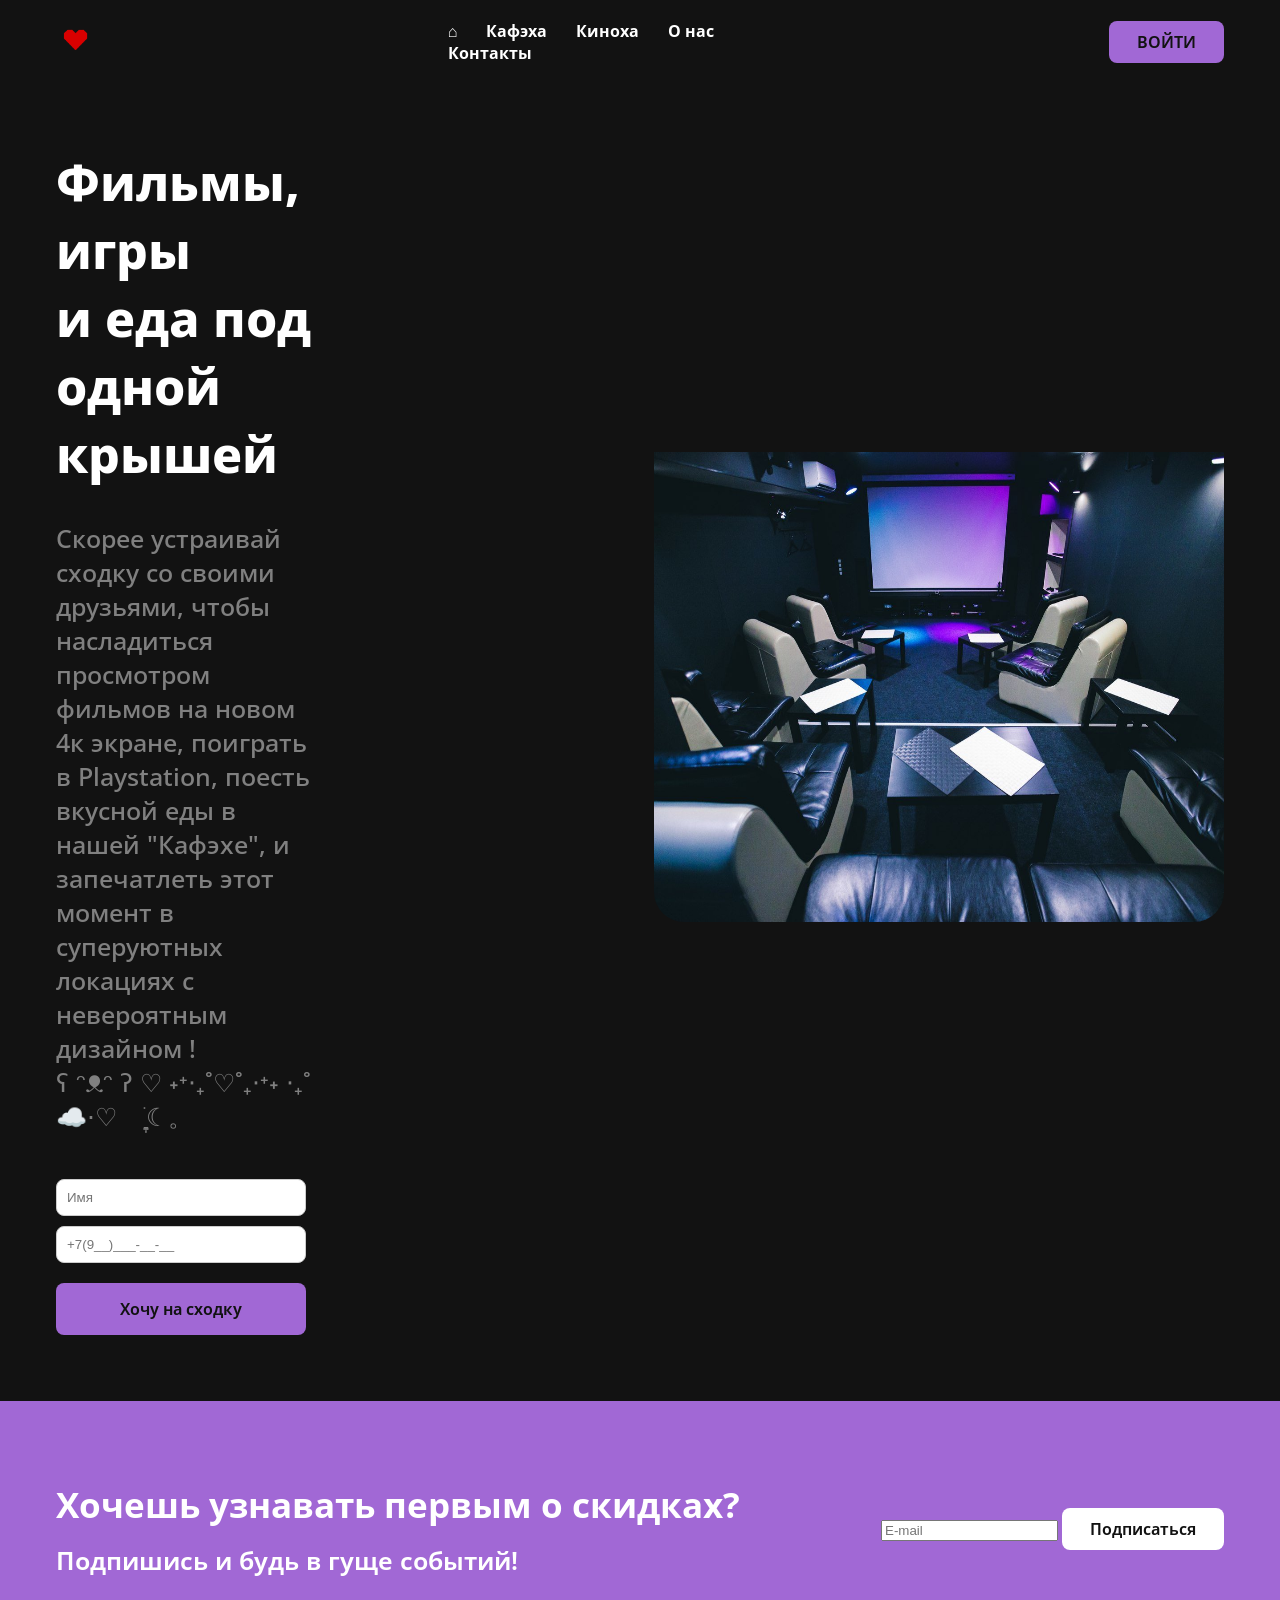
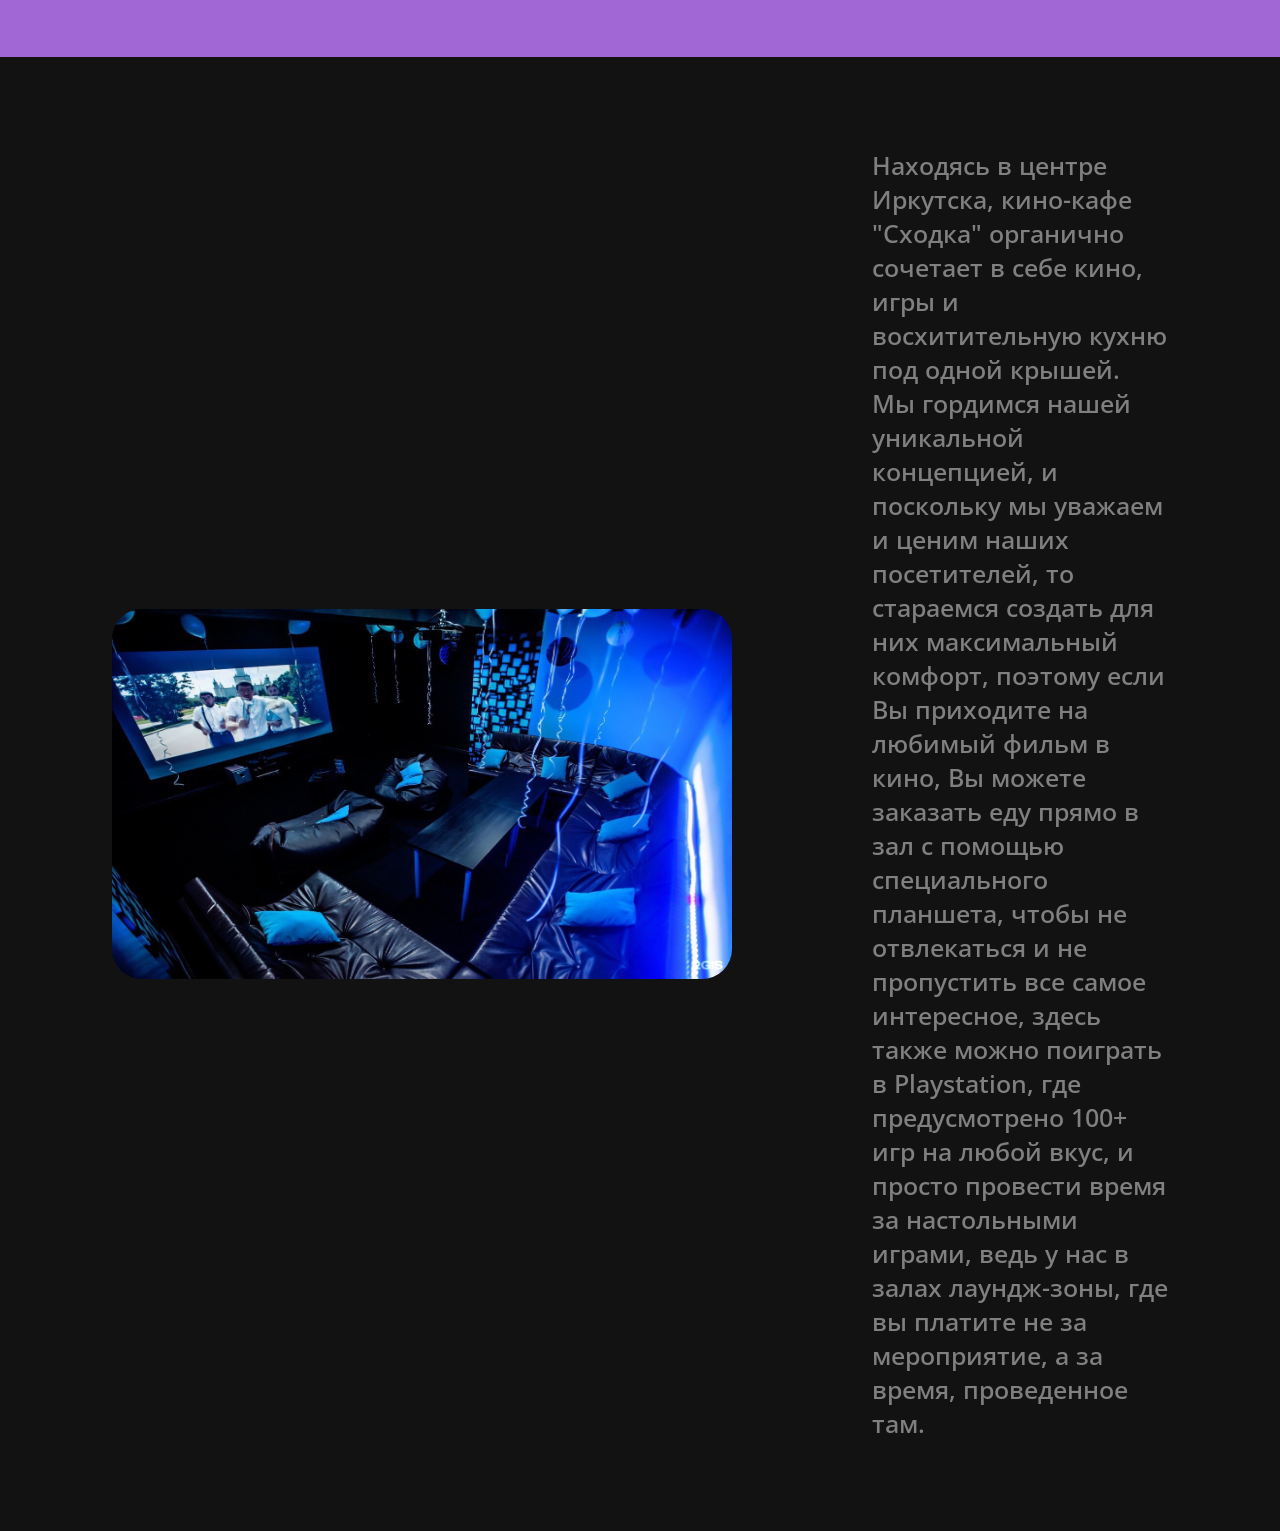
<file: index.html>
<!DOCTYPE html> <!--доступ-->
<html lang="ru"> <!--язык страницы-->
	<head>
		<meta charset="utf-8"> <!--стандарт-->
		<link rel="stylesheet" href="style.css">
		<link rel="preconnect" href="https://fonts.googleapis.com">
		<link rel="preconnect" href="https://fonts.gstatic.com" crossorigin>
		<link href="https://fonts.googleapis.com/css2?family=Open+Sans:ital,wght@0,300..800;1,300..800&display=swap" rel="stylesheet">
		<title>Сходка - кино-кафе в Иркутске</title>
	  <!--название сайта-->
	</head>
	<body>
		<!--шапка сайта-->
		<header>
			<div class='header-logo'> <!--логотип-->
				<img src="сердце.png" width="10%" height="10%" alt="">
			</div>
			
			<div class="nav"> <!--навигация по сайту-->
				<a class="nav-item" href="index.html">⌂</a>
				<a class="nav-item" href="Cafe.html">Кафэха</a>
				<a class="nav-item" href="#">Киноха</a>
				<a class="nav-item" href="#">О нас</a>
				<a class="nav-item" href="#">Контакты</a>
			</div>
				
			<div class="btn"> <!--кнопка входа-->
				<a class="button" href="#">ВОЙТИ</a>
			</div>
				
		</header>
		<!--здесь остановилась-->	
		<div class="header-down">
			
			<div class="header-title">
				<h1>Фильмы, игры <br> и еда под одной <br> крышей</h1>	
				<p> Скорее устраивай сходку со своими друзьями, чтобы  насладиться просмотром
	фильмов на новом 4к экране, поиграть в Playstation, поесть вкусной еды в нашей "Кафэхе",
	и запечатлеть этот момент в суперуютных локациях с невероятным дизайном ! <br>			ʕ ᵔᴥᵔ ʔ ♡ ˖⁺‧₊˚♡˚₊‧⁺˖ ‧₊˚ ☁️⋅♡𓂃 ࣪ ִֶָ☾。</p>
			</div>	<!-- Сделать меньше строк и выравнить текст -->
		<!-- Найти смайлик из примера  -->
		
		<!--<input type = "text" placeholder="Логин">
		<input type = "password" placeholder="Пароль">	
		<input type = "checkbox" placeholder="Запомнить меня"> -->
			<div class = "picture">
				<img src="cinema.jpg" width="570px" height="470px" alt="" style="border-radius:30px; float: right;">
			</div>
			
		</div>
		
		<div class="form">
		  <input type="text" placeholder="Имя">
		  <input type="tel" placeholder="+7(9__)___-__-__">
		  <a href="#" class="header-button">Хочу на сходку</a>
		</div>
			
			<br>
			<br>
			<br>
			
			
		</div>

		<div class = "violet-block">
			<div class="container">
			
				<div class = "block-holder">
					<div class = "top">
						<div class = "top-title">
							Хочешь узнавать первым о скидках?
						<!-- Растянуть фон по ширине, мелкий текст посередине, оформить кнопку -->
						</div>
						
						<div class = "top-text">
							Подпишись и будь в гуще событий!
						</div>
					</div>
					
					
					<div class="btn-subscribe">
						<input type = "email" placeholder="E-mail">
						<a class="subscribe" href="#">Подписаться</a>
					</div>
					
				</div>
			</div>
		</div>	
		<br>
		<br>
		<br>

		<div class = "footer">

			<div class = "footer-pic">
				<img src="cafe.jpg" width="620px" height="370px" alt="" style="border-radius:30px; float: left;">
			</div>
			
			<div class ="footer-title">
				<p>Находясь в центре Иркутска, кино-кафе "Сходка" органично сочетает в себе кино,
				игры и восхитительную кухню под одной крышей. Мы гордимся нашей уникальной концепцией,
				и поскольку мы уважаем и ценим наших посетителей, то стараемся создать для них максимальный
				комфорт, поэтому если Вы приходите на любимый фильм в кино, Вы можете заказать
				еду прямо в зал с помощью специального планшета, чтобы не отвлекаться и не пропустить
				все самое интересное, здесь также можно поиграть в Playstation, где предусмотрено 100+
				игр на любой вкус, и просто провести время за настольными играми, ведь у нас в залах
				лаундж-зоны, где вы платите не за мероприятие, а за время, проведенное там.</p>
			</div>
			
		</div>
		<br>
		<br>
		<br>
		<!-- В нижнем левом углу снизу страницы добавить логотип и вправом нижнем ссылку на почту
						и соцсети -->
	  
	</body>
</html>
</file>
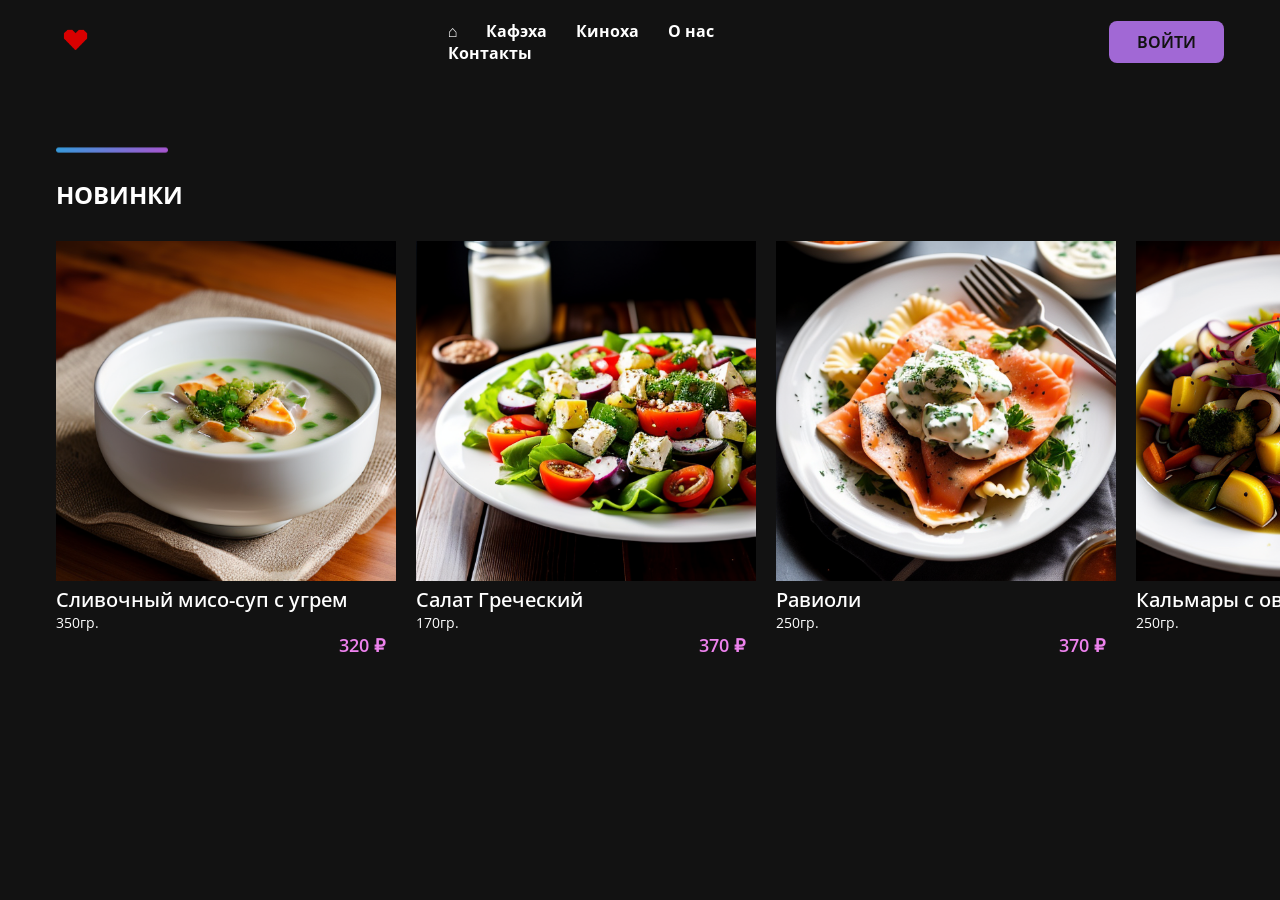
<file: Cafe.html>
<!DOCTYPE html> <!--доступ-->
<html lang="ru"> <!--язык страницы-->
 <head>
	<meta charset="utf-8"> <!--стандарт-->
	<link rel="stylesheet" href="style.css">
	<link rel="preconnect" href="https://fonts.googleapis.com">
	<link rel="preconnect" href="https://fonts.gstatic.com" crossorigin>
	<link href="https://fonts.googleapis.com/css2?family=Open+Sans:ital,wght@0,300..800;1,300..800&display=swap" rel="stylesheet">
	<title>Сходка - кино-кафе в Иркутске</title>
  <!--название сайта-->
 </head>
 <body>
	<!--шапка сайта-->
	<header>
		<div class='header-logo'> <!--логотип-->
			<img src="сердце.png" width="10%" height="10%" alt="">
		</div>
		
		<div class="nav"> <!--навигация по сайту-->
			<a class="nav-item" href="index.html">⌂</a>
			<a class="nav-item" href="Cafe.html">Кафэха</a>
			<a class="nav-item" href="#">Киноха</a>
			<a class="nav-item" href="#">О нас</a>
			<a class="nav-item" href="#">Контакты</a>
		</div>
			
		<div class="btn"> <!--кнопка входа-->
			<a class="button" href="#">ВОЙТИ</a>
		</div>	
	</header>

	<main>
		<div class = "cafe-container">
			<div class = "new">
				<div class="new-title">
					<div class="line">
						<img src="line.png" width="112" height="112" alt="">
					</div>
					<div class="new-text" id = "NEW">
						НОВИНКИ
					</div>
				</div>
				
				<div class = "new-cover">
					<div class="card">
						<img src = "cart1.png" width="340px" height="340px" alt="" >
						<div class = "new-text">
							<div class ="tit">
								Сливочный мисо-суп с угрем
							</div>
							
							<div class = "sm">
								350гр.
								<div class = "price">
									320 ₽
								</div>
							</div>
							
						</div>
					</div>
					
					<div class="card">
						<img src = "cart2.png" width="340px" height="340px" alt="" >
						<div class = "new-text">
							<div class ="tit">
								Салат Греческий
							</div>
							
							<div class = "sm">
								170гр.
								<div class = "price">
									370 ₽
								</div>
							</div>
						</div>
					</div>
					
					<div class="card">
						<img src = "cart3.png" width="340px" height="340px" alt="" >
						<div class = "new-text">
							<div class ="tit">
								Равиоли
							</div>
							
							<div class = "sm">
								250гр.
								<div class = "price">
									370 ₽
								</div>
							</div>
						</div>
					</div>
					
					<div class="card">
						<img src = "cart4.png" width="340px" height="340px" alt="" >
						<div class = "new-text">
							<div class ="tit">
								Кальмары с овощами
							</div>
							
							<div class = "sm">
								250гр.
								<div class = "price">
									490 ₽
								</div>
							</div>
						</div>
					</div>
					
				
				<div>
				
			</div>
			
			
		</div>
		<br>
		<br>
		<br>
	</main>


 
 </body>

 </html>
</file>
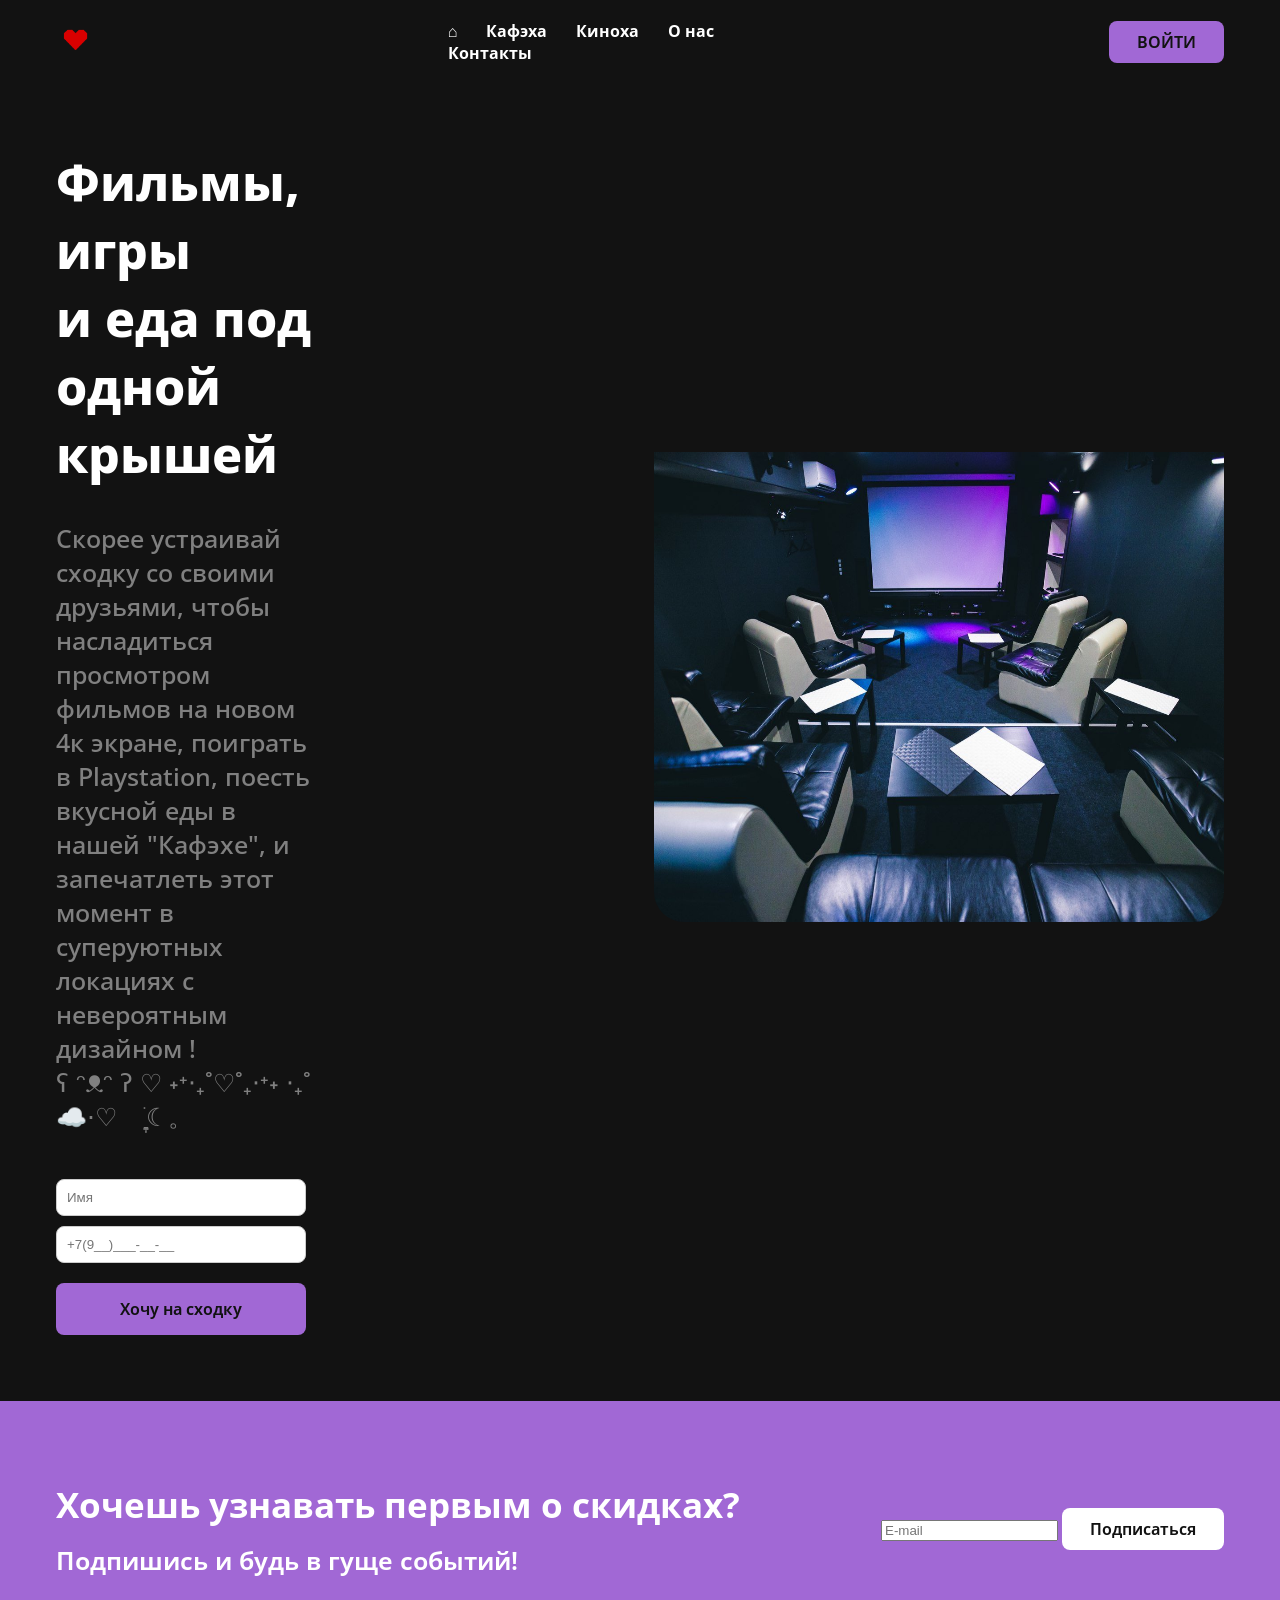
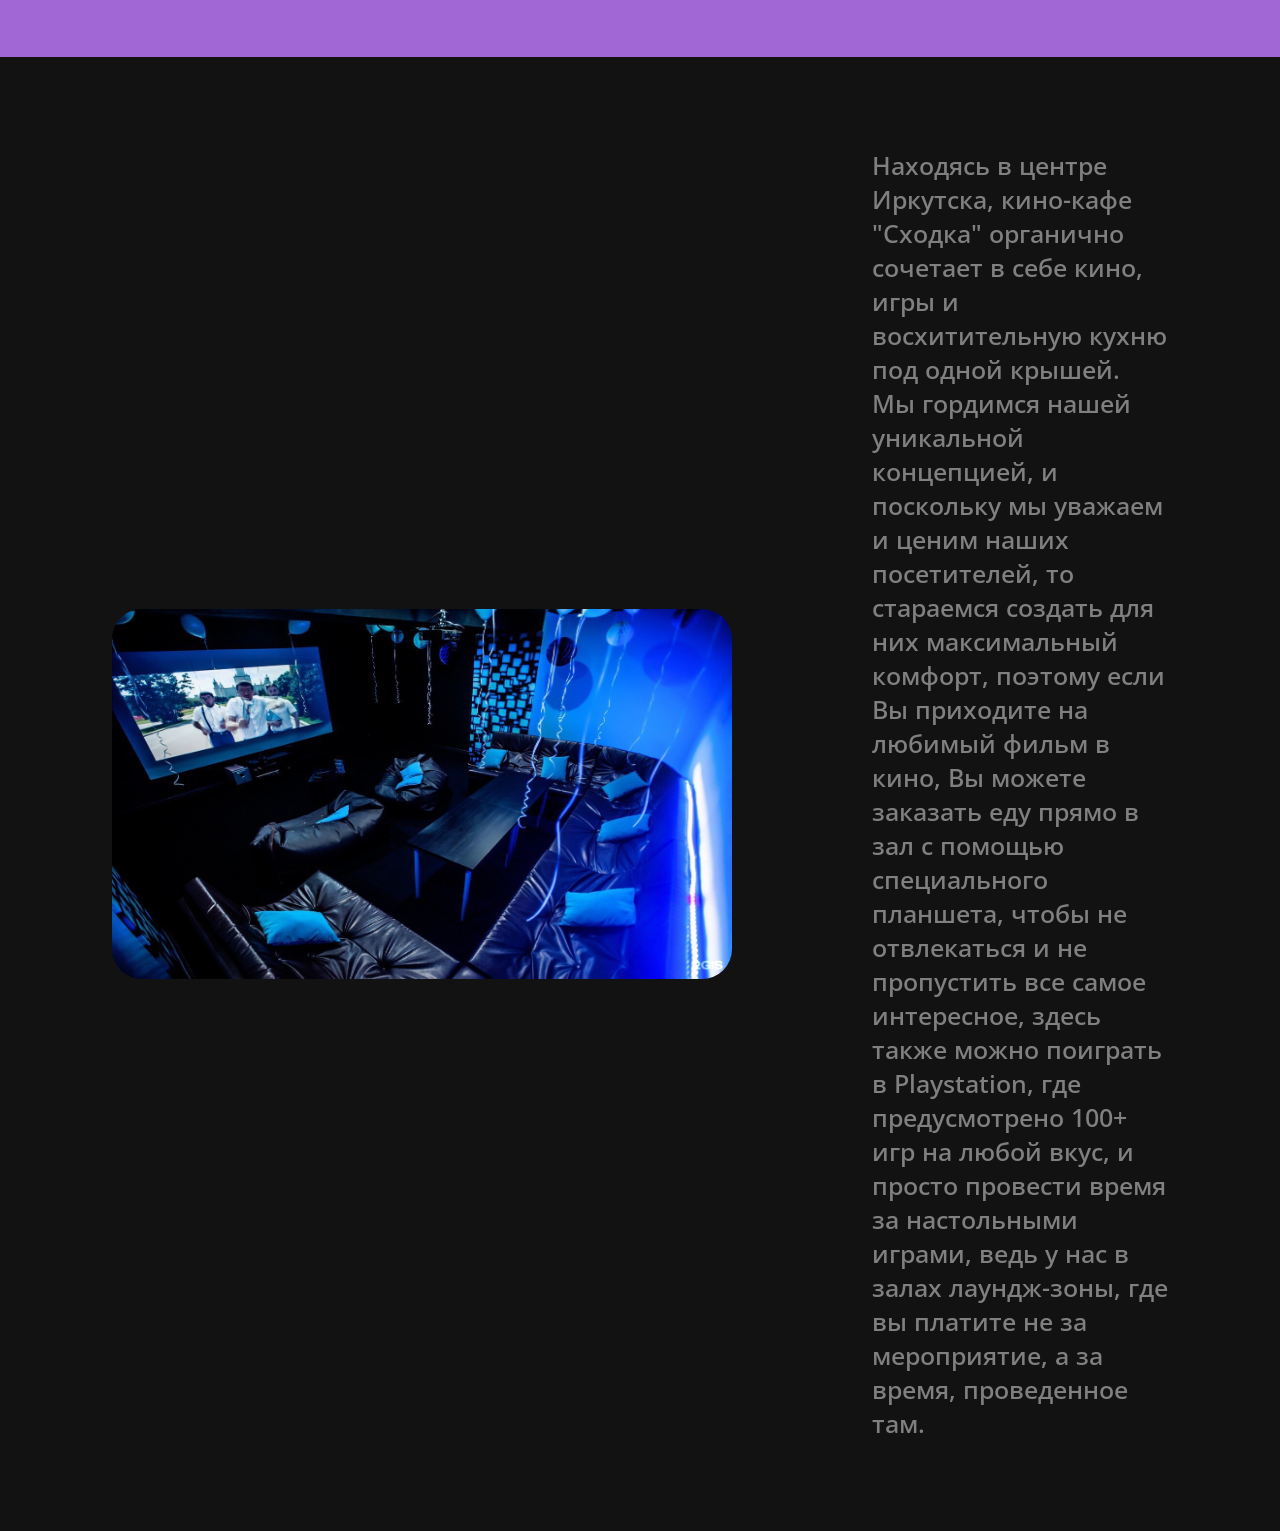
<file: Тест.html>
<!DOCTYPE html> <!--доступ-->
<html lang="ru"> <!--язык страницы-->
	<head>
		<meta charset="utf-8"> <!--стандарт-->
		<link rel="stylesheet" href="Тест.css">
		<link rel="preconnect" href="https://fonts.googleapis.com">
		<link rel="preconnect" href="https://fonts.gstatic.com" crossorigin>
		<link href="https://fonts.googleapis.com/css2?family=Open+Sans:ital,wght@0,300..800;1,300..800&display=swap" rel="stylesheet">
		<title>Сходка - кино-кафе в Иркутске</title>
	  <!--название сайта-->
	</head>
	<body>
		<!--шапка сайта-->
		<header>
			<div class='header-logo'> <!--логотип-->
				<img src="сердце.png" width="10%" height="10%" alt="">
			</div>
			
			<div class="nav"> <!--навигация по сайту-->
				<a class="nav-item" href="Тест.html">⌂</a>
				<a class="nav-item" href="Cafe.html">Кафэха</a>
				<a class="nav-item" href="#">Киноха</a>
				<a class="nav-item" href="#">О нас</a>
				<a class="nav-item" href="#">Контакты</a>
			</div>
				
			<div class="btn"> <!--кнопка входа-->
				<a class="button" href="#">ВОЙТИ</a>
			</div>
				
		</header>
		<!--здесь остановилась-->	
		<div class="header-down">
			
			<div class="header-title">
				<h1>Фильмы, игры <br> и еда под одной <br> крышей</h1>	
				<p> Скорее устраивай сходку со своими друзьями, чтобы  насладиться просмотром
	фильмов на новом 4к экране, поиграть в Playstation, поесть вкусной еды в нашей "Кафэхе",
	и запечатлеть этот момент в суперуютных локациях с невероятным дизайном ! <br>			ʕ ᵔᴥᵔ ʔ ♡ ˖⁺‧₊˚♡˚₊‧⁺˖ ‧₊˚ ☁️⋅♡𓂃 ࣪ ִֶָ☾。</p>
			</div>	<!-- Сделать меньше строк и выравнить текст -->
		<!-- Найти смайлик из примера  -->
		
		<!--<input type = "text" placeholder="Логин">
		<input type = "password" placeholder="Пароль">	
		<input type = "checkbox" placeholder="Запомнить меня"> -->
			<div class = "picture">
				<img src="cinema.jpg" width="570px" height="470px" alt="" style="border-radius:30px; float: right;">
			</div>
			
		</div>
		
		<div class="form">
		  <input type="text" placeholder="Имя">
		  <input type="tel" placeholder="+7(9__)___-__-__">
		  <a href="#" class="header-button">Хочу на сходку</a>
		</div>
			
			<br>
			<br>
			<br>
			
			
		</div>

		<div class = "violet-block">
			<div class="container">
			
				<div class = "block-holder">
					<div class = "top">
						<div class = "top-title">
							Хочешь узнавать первым о скидках?
						<!-- Растянуть фон по ширине, мелкий текст посередине, оформить кнопку -->
						</div>
						
						<div class = "top-text">
							Подпишись и будь в гуще событий!
						</div>
					</div>
					
					
					<div class="btn-subscribe">
						<input type = "email" placeholder="E-mail">
						<a class="subscribe" href="#">Подписаться</a>
					</div>
					
				</div>
			</div>
		</div>	
		<br>
		<br>
		<br>

		<div class = "footer">

			<div class = "footer-pic">
				<img src="cafe.jpg" width="620px" height="370px" alt="" style="border-radius:30px; float: left;">
			</div>
			
			<div class ="footer-title">
				<p>Находясь в центре Иркутска, кино-кафе "Сходка" органично сочетает в себе кино,
				игры и восхитительную кухню под одной крышей. Мы гордимся нашей уникальной концепцией,
				и поскольку мы уважаем и ценим наших посетителей, то стараемся создать для них максимальный
				комфорт, поэтому если Вы приходите на любимый фильм в кино, Вы можете заказать
				еду прямо в зал с помощью специального планшета, чтобы не отвлекаться и не пропустить
				все самое интересное, здесь также можно поиграть в Playstation, где предусмотрено 100+
				игр на любой вкус, и просто провести время за настольными играми, ведь у нас в залах
				лаундж-зоны, где вы платите не за мероприятие, а за время, проведенное там.</p>
			</div>
			
		</div>
		<br>
		<br>
		<br>
		<!-- В нижнем левом углу снизу страницы добавить логотип и вправом нижнем ссылку на почту
						и соцсети -->
	  
	</body>
</html>
</file>
<file: style.css>
body {
    margin: 0;
    padding: 0 56px;
    background: #121212;
    font-family: "Open Sans", sans-serif;
}

header {
	padding-top: 20px;
	display: flex;
	align-items: center;
}



.nav-item {
	color: #fff;
	text-decoration: none;
	font-weight: 700;
	font-size: 16px;
	
	margin-right: 25px;
	
	transition: color 0.2s linear;
}

.nav-item:hover {
	color: #A168D5;
}

.button {
	background-color: #A168D5;
	color: #121212;
	text-decoration: none;
	padding: 8px 25px;
	font-weight: 650;
	
	border-radius: 8px;
	margin-left: 350px;
	padding: 10px 28px;
	
	transition: background-color 0.2s linear;
}
.button:hover {
	background-color: #7B38B8;	
}

/*здесь остановилась*/

.header-title {
	margin-top: 50px;
	margin-right: 340px;
}

.header-title h1 {
	color: white;
	font-size: 50px;
	font-weight: 750;
}

.header-title p {
	color: gray;
	font-size: 25px;
	font-weight: 550;
}

.picture img{
	padding-top: 150px;
    border-radius: 30px;
}


/*.picture img {
	opacity: 1;
}

.picture img:hover {
	opacity: 0.7;
}*/

.header-down {
	display: flex;
	align-items: center;
}

.form {
  margin-top: 20px;
  width: 250px; /* можно подстроить под дизайн */
}

.form input {
  width: 100%;
  padding: 10px;
  margin-bottom: 10px; /* расстояние между полями */
  box-sizing: border-box;
  border-radius: 8px;
  border: 1px solid #ccc;
}

.header-button {
  display: block;       /* кнопка на отдельной строке */
  width: 100%;          /* та же ширина, что и поля */
  text-align: center;   /* текст по центру */
  background-color: #A168D5;
  color: #121212;
  text-decoration: none;
  font-weight: 650;
  border-radius: 8px;
  margin-top: 10px;
  padding: 15px 0;
  transition: background-color 0.2s linear;
}

.header-button:hover {
  background-color: #7B38B8;  
}


/* START VIOLET BLOCK*/
.violet-block {
	margin-left: -56px;   /* компенсируем padding body */
	margin-right: -56px;
	padding: 80px 56px;   /* внутренний отступ контента совпадает с остальным сайтом */
	background-color: #A168D5;
	/*display: flex;
	align-items: center;-->*/
}


.top-title {
	color: white;
	font-family: "Open Sans", sans-serif;
	font-size: 35px;
	font-weight: 700;
	margin-bottom: 15px;
}

.top-text {
	color: white;
	font-size: 25px;
	font-weight: 650;
}

.subscribe {
	background-color: white /*#A168D5*/;
	color: #121212;
	text-decoration: none;
	border-radius: 8px;
    padding: 10px 28px;
	font-weight: 650;
}

.block-holder {
	display: flex;
	align-items: center;
	justify-content: space-between;
}

/*END VIOLET BLOCK -->*/

.footer {
	display: flex;
	align-items: center;
}

.footer-title {
	color: gray;
	font-size: 25px;
	font-weight: 550;
	margin-left: 140px;
	margin-right: 56px;
}

.footer-pic {
	margin-left: 56px;
}

.cafe-container {
	font-family: "Open Sans", sans-serif;
}

.new {
    padding-top: 30px;
    display: block;
}

.new-title {
	color: #fff;
	font-weight: 700;
	font-size: 24px;
}

.new-cover {
	padding-top: 30px;
	display: flex;
}

.card {
	margin-right: 20px;
}

.new-text {
	align-items: center;
}
#NEW {
	margin-top: -35px;
}

.tit {
	color: #fff;
	font-weight: 550;
	font-size: 20px;

}

.sm {
	display: flex;
	color: #fff;
	font-weight: 400;
	font-size: 14px;
}

.price {
	margin-left: 240px;
	margin-top: 20px;
	color: violet;
	font-weight: 600;
	font-size: 18px;
}

.card img {
	opacity: 1;
}

.card img:hover {
	opacity: 0.7;
}
</file>
<file: Тест.css>
body {
    margin: 0;
    padding: 0 56px;
    background: #121212;
    font-family: "Open Sans", sans-serif;
}

header {
	padding-top: 20px;
	display: flex;
	align-items: center;
}



.nav-item {
	color: #fff;
	text-decoration: none;
	font-weight: 700;
	font-size: 16px;
	
	margin-right: 25px;
	
	transition: color 0.2s linear;
}

.nav-item:hover {
	color: #A168D5;
}

.button {
	background-color: #A168D5;
	color: #121212;
	text-decoration: none;
	padding: 8px 25px;
	font-weight: 650;
	
	border-radius: 8px;
	margin-left: 350px;
	padding: 10px 28px;
	
	transition: background-color 0.2s linear;
}
.button:hover {
	background-color: #7B38B8;	
}

/*здесь остановилась*/

.header-title {
	margin-top: 50px;
	margin-right: 340px;
}

.header-title h1 {
	color: white;
	font-size: 50px;
	font-weight: 750;
}

.header-title p {
	color: gray;
	font-size: 25px;
	font-weight: 550;
}

.picture img{
	padding-top: 150px;
    border-radius: 30px;
}


/*.picture img {
	opacity: 1;
}

.picture img:hover {
	opacity: 0.7;
}*/

.header-down {
	display: flex;
	align-items: center;
}

.form {
  margin-top: 20px;
  width: 250px; /* можно подстроить под дизайн */
}

.form input {
  width: 100%;
  padding: 10px;
  margin-bottom: 10px; /* расстояние между полями */
  box-sizing: border-box;
  border-radius: 8px;
  border: 1px solid #ccc;
}

.header-button {
  display: block;       /* кнопка на отдельной строке */
  width: 100%;          /* та же ширина, что и поля */
  text-align: center;   /* текст по центру */
  background-color: #A168D5;
  color: #121212;
  text-decoration: none;
  font-weight: 650;
  border-radius: 8px;
  margin-top: 10px;
  padding: 15px 0;
  transition: background-color 0.2s linear;
}

.header-button:hover {
  background-color: #7B38B8;  
}


/* START VIOLET BLOCK*/
.violet-block {
	margin-left: -56px;   /* компенсируем padding body */
	margin-right: -56px;
	padding: 80px 56px;   /* внутренний отступ контента совпадает с остальным сайтом */
	background-color: #A168D5;
	/*display: flex;
	align-items: center;-->*/
}


.top-title {
	color: white;
	font-family: "Open Sans", sans-serif;
	font-size: 35px;
	font-weight: 700;
	margin-bottom: 15px;
}

.top-text {
	color: white;
	font-size: 25px;
	font-weight: 650;
}

.subscribe {
	background-color: white /*#A168D5*/;
	color: #121212;
	text-decoration: none;
	border-radius: 8px;
    padding: 10px 28px;
	font-weight: 650;
}

.block-holder {
	display: flex;
	align-items: center;
	justify-content: space-between;
}

/*END VIOLET BLOCK -->*/

.footer {
	display: flex;
	align-items: center;
}

.footer-title {
	color: gray;
	font-size: 25px;
	font-weight: 550;
	margin-left: 140px;
	margin-right: 56px;
}

.footer-pic {
	margin-left: 56px;
}

.cafe-container {
	font-family: "Open Sans", sans-serif;
}

.new {
    padding-top: 30px;
    display: block;
}

.new-title {
	color: #fff;
	font-weight: 700;
	font-size: 24px;
}

.new-cover {
	padding-top: 30px;
	display: flex;
}

.card {
	margin-right: 20px;
}

.new-text {
	align-items: center;
}
#NEW {
	margin-top: -35px;
}

.tit {
	color: #fff;
	font-weight: 550;
	font-size: 20px;

}

.sm {
	display: flex;
	color: #fff;
	font-weight: 400;
	font-size: 14px;
}

.price {
	margin-left: 240px;
	margin-top: 20px;
	color: violet;
	font-weight: 600;
	font-size: 18px;
}

.card img {
	opacity: 1;
}

.card img:hover {
	opacity: 0.7;
}
</file>
